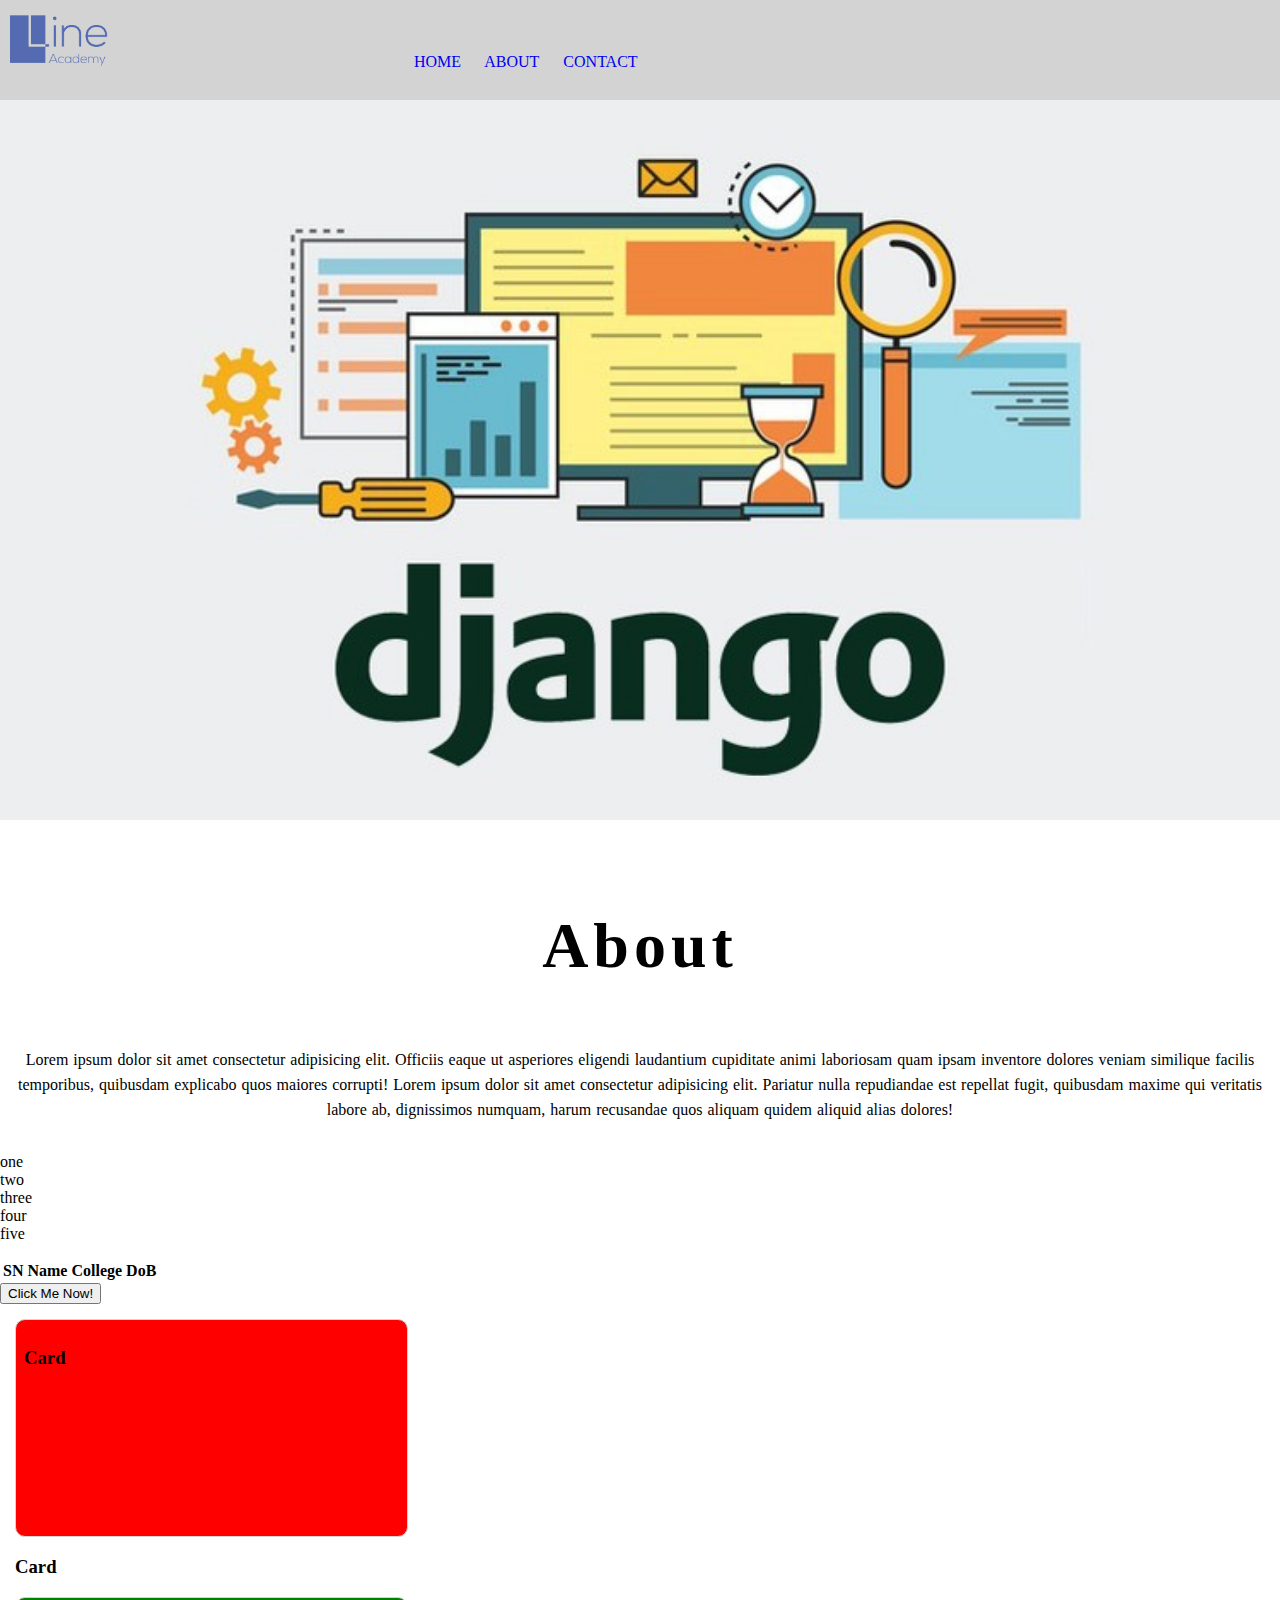
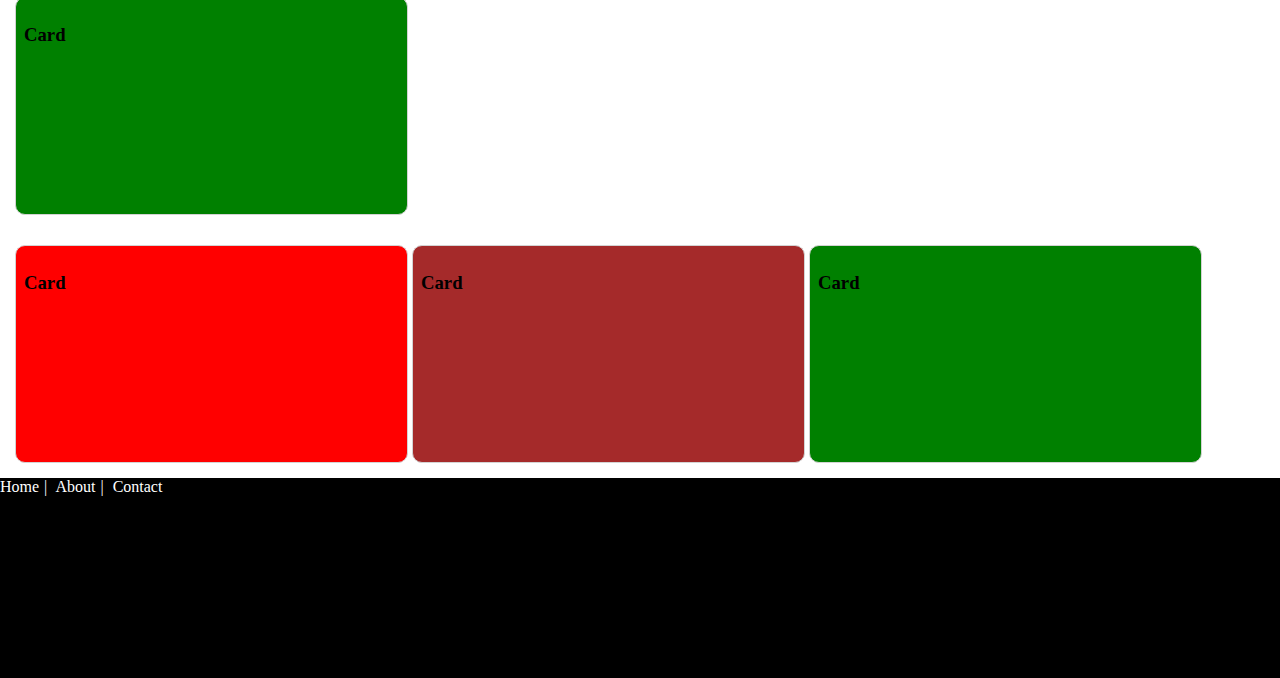
<file: index.html>
<html>

<head>
    <title>My Awesome project</title>
    <link rel="stylesheet" type="text/css" href="css/style.css">
</head>

<body>
    <div class="navbar">
        <img class="brand" src="img/logo.png" alt="Line Academy Logo">
        <span class="nav">
            <a href="index.html">Home</a>
            <a href="about.html">About</a>
            <a href="contact.html">Contact</a>
        </span>
    </div>
    <div class="body-wrapper">
        <div class="cover-image">
            <img src="img/cover.jpg" alt="Cover image">
        </div>


        <div class="about-section container">
            <h3 id="about-title-text">About</h3>
            <p>Lorem ipsum dolor sit amet consectetur adipisicing elit. Officiis eaque ut asperiores eligendi
                laudantium
                cupiditate animi laboriosam quam ipsam inventore dolores veniam similique facilis temporibus, quibusdam
                explicabo quos maiores corrupti! Lorem ipsum dolor sit amet consectetur adipisicing elit. Pariatur
                nulla
                repudiandae est repellat fugit, quibusdam maxime qui veritatis labore ab, dignissimos numquam, harum
                recusandae quos aliquam quidem aliquid alias dolores!</p>
        </div>

        <div class="parent-div" id="parent-id">
            <div class="test-div" id="testOne">one</div>
            <div class="test-div">two</div>
            <div class="test-div">three</div>
            <div class="test-div">four</div>
            <div class="test-div">five</div>
        </div>
        <!--
        <div class="container">
            <button id="clickBtn" > Click me</button>
        </div>

        <div class="container">
            <button id="text-generator">Click here for random text</button>
        </div>

        <div class="container">
            <div id="generated-text"></div>
        </div>

        <div class="container">
        <p id="typedValue"></p>
        <input type="text" id="id_name" placeholder="Please Enter a number">
            <button id="eventBtn">Event Firing Button</button>
        </div>




        <div id="new-element"></div>



        <div class="mapped">

        </div>
-->

        <ul id="student-list"></ul>

        <div id="forInnerHTML">

        </div>

        <table id="table">
            <thead>
                <tr>
                    <th>SN</th>
                    <th>Name</th>
                    <th>College</th>
                    <th>DoB</th>
                </tr>
            </thead>
            <tbody id="student-table">


            </tbody>
        </table>

        <div class="jquery-div">
            <button id="clickMeNow">Click Me Now!</button>
        </div>

        <div class="card-wrapper">
            <div class="container">
                <div class="card red">
                    <h3>Card</h3>
                </div>
                <div classready="card brown">
                    <h3>Card</h3>
                </div>
                <div class="card green">
                    <h3>Card</h3>
                </div>
            </div>
            <div class="container">
                <div class="card red">
                    <h3>Card</h3>
                </div>
                <div class="card brown">
                    <h3>Card</h3>
                </div>
                <div class="card green">
                    <h3>Card</h3>
                </div>
            </div>
        </div>
    </div>
    <div class="footer" id="my-footer">
        <div class="footer-navbar">
            <a href="index.html">Home</a>
            <a href="about.html">About</a>
            <a href="contact.html">Contact</a>
        </div>
    </div>
    <script src="js/jquery.js"></script>
    <script src="js/main.js"></script>
</body>

</html>
</file>
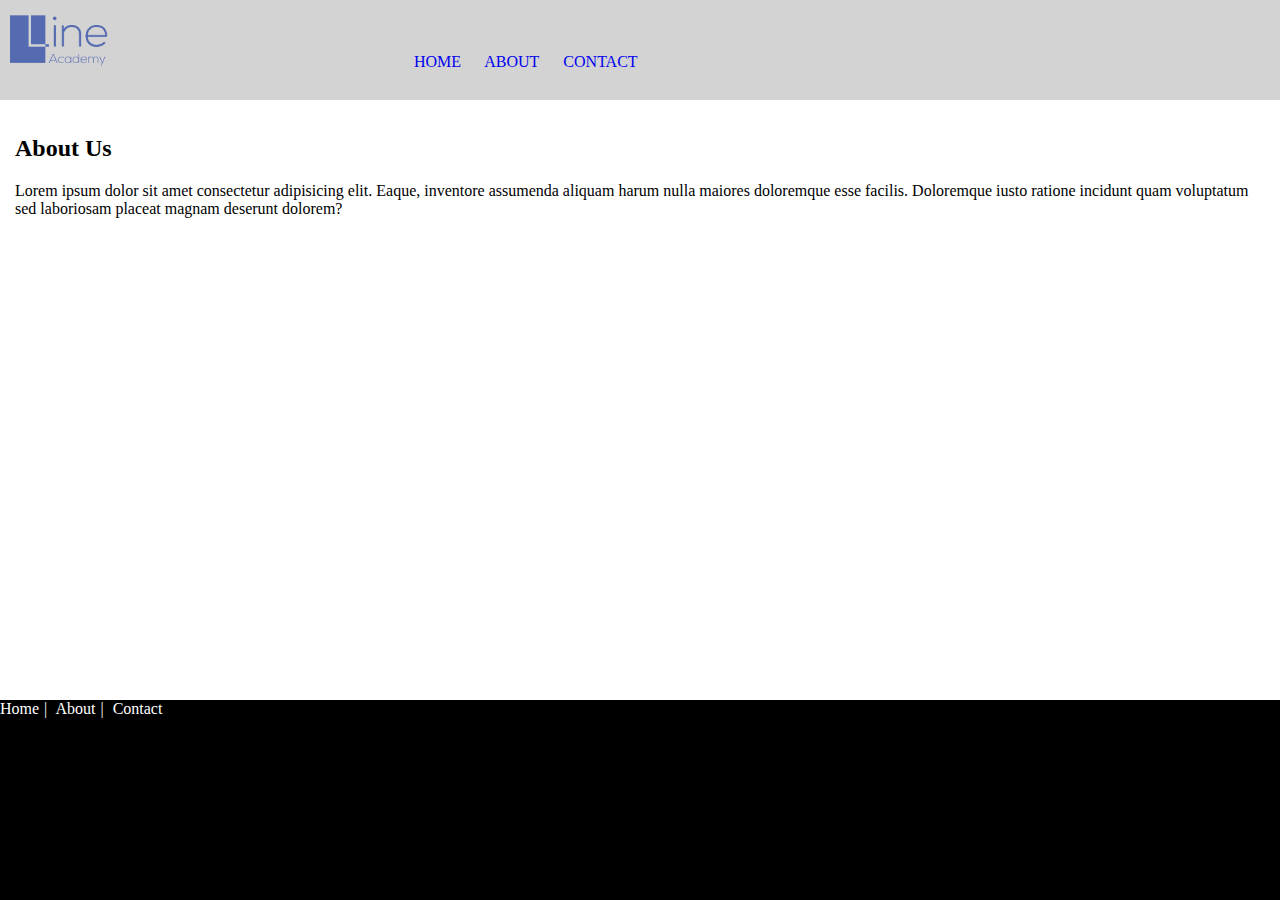
<file: about.html>
<html>

<head>
    <title>About | My Awesome project</title>
    <link rel="stylesheet" type="text/css" href="css/style.css">
</head>

<body>
    <div class="navbar">
        <img class="brand" src="img/logo.png" alt="Line Academy Logo">
        <span class="nav">
            <a href="index.html">Home</a>
            <a href="about.html">About</a>
            <a href="contact.html">Contact</a>
        </span>
    </div>
    <div class="body-wrapper container">
        <h2>About Us</h2>
        <p>Lorem ipsum dolor sit amet consectetur adipisicing elit. Eaque, inventore assumenda aliquam harum nulla maiores doloremque esse facilis. Doloremque iusto ratione incidunt quam voluptatum sed laboriosam placeat magnam deserunt dolorem?</p>
    </div>

    <div class="footer">
        <div class="footer-navbar">
            <a href="index.html">Home</a>
            <a href="about.html">About</a>
            <a href="contact.html">Contact</a>
        </div>
    </div>
</body>

</html>
</file>
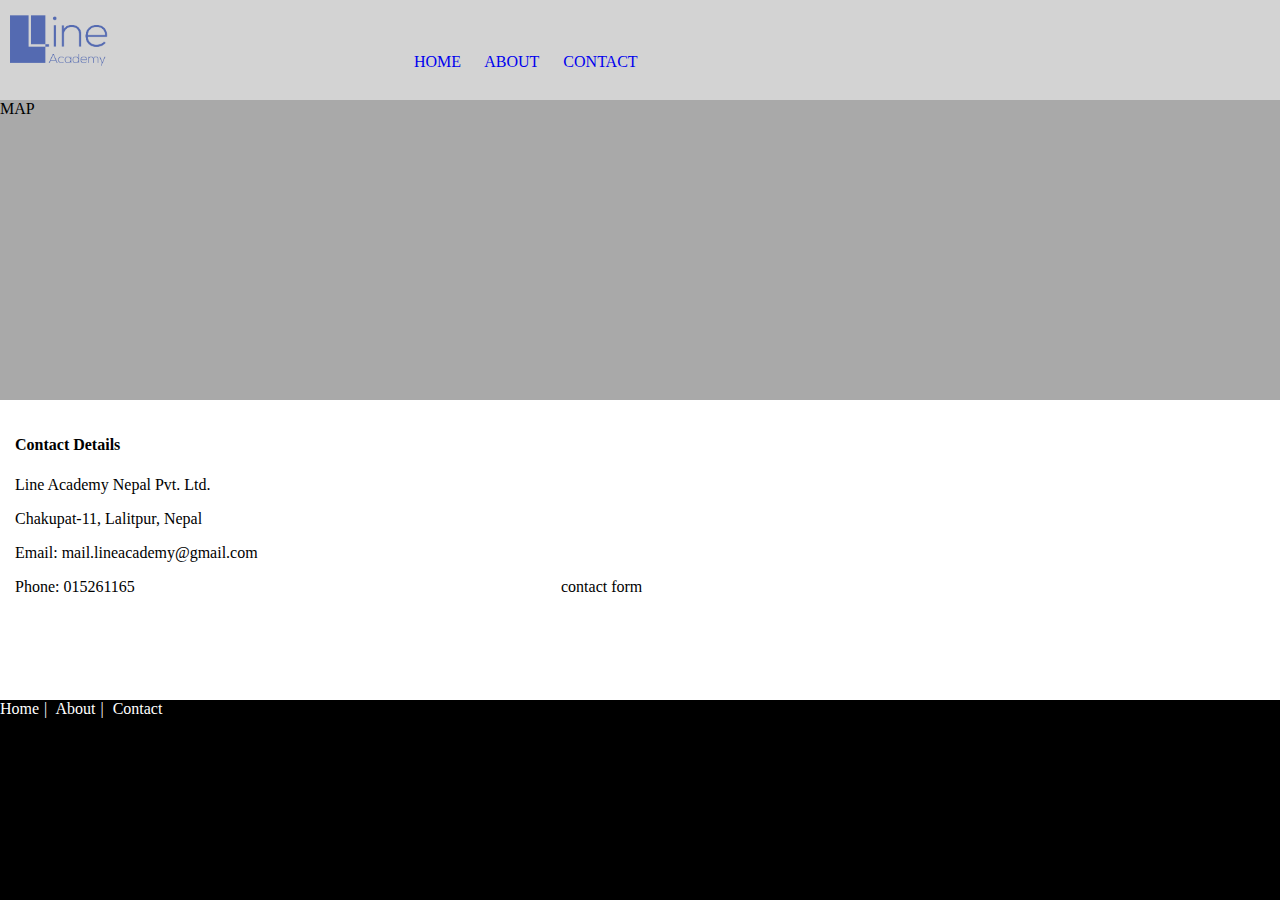
<file: contact.html>
<html>

<head>
    <title>Contact | My Awesome project</title>
    <link rel="stylesheet" type="text/css" href="css/style.css">
</head>

<body>
    <div class="navbar">
        <img class="brand" src="img/logo.png" alt="Line Academy Logo">
        <span class="nav">
            <a href="index.html">Home</a>
            <a href="about.html">About</a>
            <a href="contact.html">Contact</a>
        </span>
    </div>
    <div class="body-wrapper">
        <div class="contact-content">
            <div id="map">MAP</div>
            <div class="contact-detail container">
                <h4>Contact Details</h4>
                <p>Line Academy Nepal Pvt. Ltd.</p>
                <p>Chakupat-11, Lalitpur, Nepal</p>
                <p>Email: mail.lineacademy@gmail.com</p>
                <p>Phone: 015261165</p>
            </div>
            <div class="contact-detail container">contact form</div>
        </div>
    </div>

    <div class="footer">
        <div class="footer-navbar">
            <a href="index.html">Home</a>
            <a href="about.html">About</a>
            <a href="contact.html">Contact</a>
        </div>
    </div>
</body>

</html>
</file>
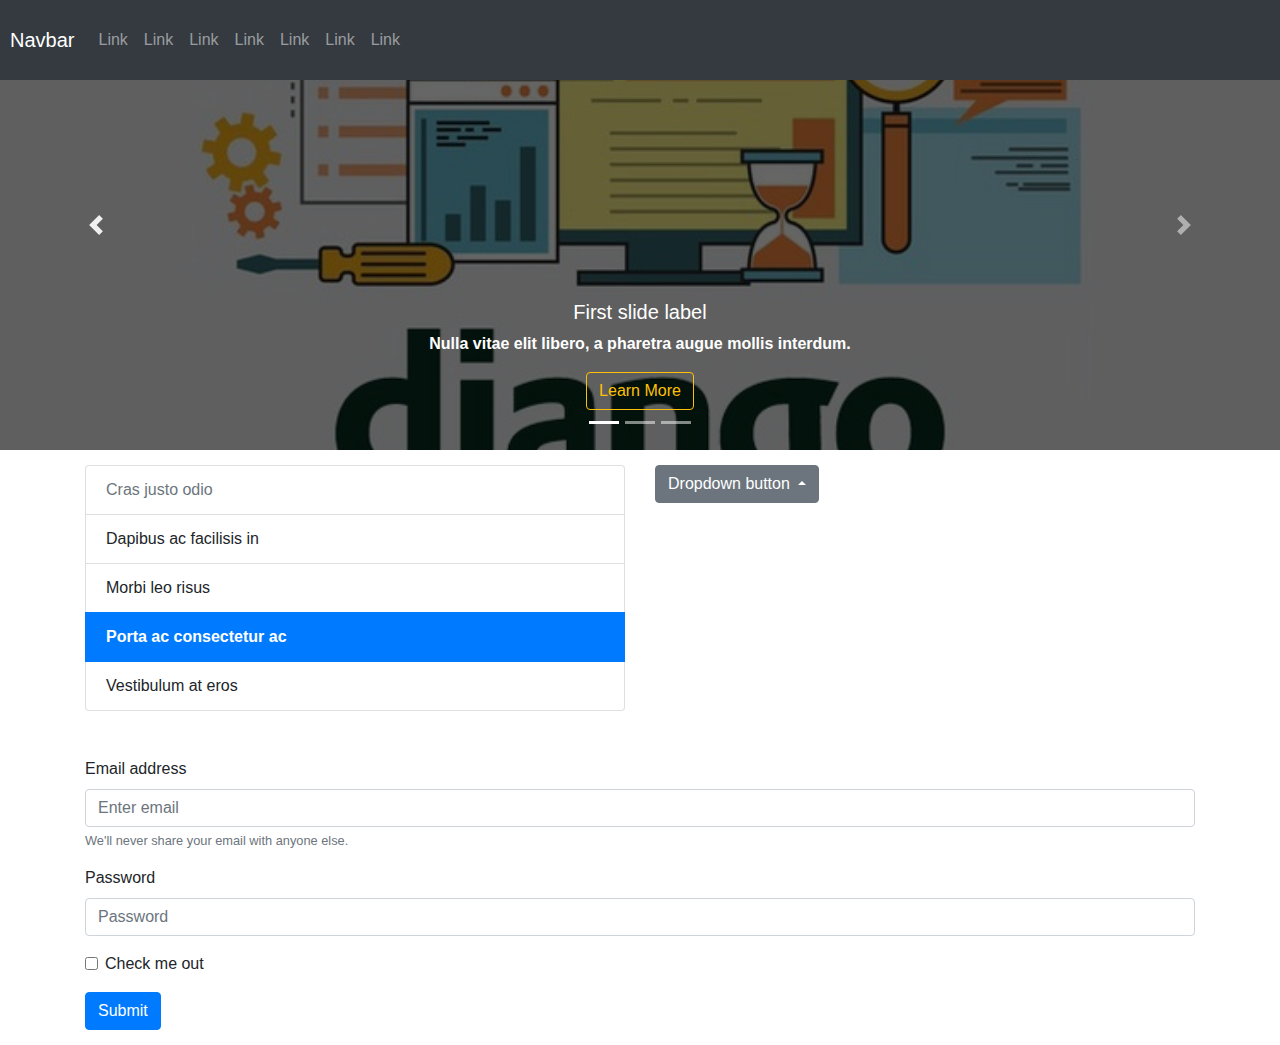
<file: learnbootstrap.html>
<!DOCTYPE html>
<html lang="en">

<head>
    <meta charset="UTF-8">
    <meta name="viewport" content="width=device-width, initial-scale=1.0">
    <meta http-equiv="X-UA-Compatible" content="ie=edge">
    <title>Learning Bootstrap</title>
    <link rel="stylesheet" href="https://stackpath.bootstrapcdn.com/bootstrap/4.3.1/css/bootstrap.min.css"
        integrity="sha384-ggOyR0iXCbMQv3Xipma34MD+dH/1fQ784/j6cY/iJTQUOhcWr7x9JvoRxT2MZw1T" crossorigin="anonymous">
    <link rel="stylesheet" href="css/style.css">
</head>

<body>

    <nav class="navbar navbar-expand-md bg-dark navbar-dark">
        <!-- Brand -->
        <a class="navbar-brand" href="#">Navbar</a>

        <!-- Toggler/collapsibe Button -->
        <button class="navbar-toggler" type="button" data-toggle="collapse" data-target="#collapsibleNavbar">
            <span class="navbar-toggler-icon"></span>
        </button>

        <!-- Navbar links -->
        <div class="collapse navbar-collapse" id="collapsibleNavbar">
            <ul class="navbar-nav">
                <li class="nav-item">
                    <a class="nav-link" href="#">Link</a>
                </li>
                <li class="nav-item">
                    <a class="nav-link" href="#">Link</a>
                </li>
                <li class="nav-item">
                    <a class="nav-link" href="#">Link</a>
                </li>
                <li class="nav-item">
                    <a class="nav-link" href="#">Link</a>
                </li>
                <li class="nav-item">
                    <a class="nav-link" href="#">Link</a>
                </li>
                <li class="nav-item">
                    <a class="nav-link" href="#">Link</a>
                </li>
                <li class="nav-item">
                    <a class="nav-link" href="#">Link</a>
                </li>
            </ul>
        </div>
    </nav>
    <div class="bd-example">
        <div id="carouselExampleCaptions" class="carousel slide" data-ride="carousel">
            <ol class="carousel-indicators">
                <li data-target="#carouselExampleCaptions" data-slide-to="0" class="active"></li>
                <li data-target="#carouselExampleCaptions" data-slide-to="1"></li>
                <li data-target="#carouselExampleCaptions" data-slide-to="2"></li>
            </ol>
            <div class="carousel-inner">
                <div class="carousel-item active">
                    <img src="img/cover.jpg" class="d-block w-100 fixed-height" alt="...">
                    <div class="overlay"></div>
                    <div class="carousel-caption d-none d-md-block">
                        <h5>First slide label</h5>
                        <p>Nulla vitae elit libero, a pharetra augue mollis interdum.</p>
                        <button class="btn btn-outline-warning">Learn More</button>
                    </div>
                </div>
                <div class="carousel-item">
                    <img src="img/mountain.jpeg" class="d-block w-100 fixed-height" alt="...">
                    <div class="overlay"></div>
                    <div class="carousel-caption d-none d-md-block">
                        <h5>Second slide label</h5>
                        <p>Lorem ipsum dolor sit amet, consectetur adipiscing elit.</p>
                    </div>
                </div>
                <div class="carousel-item">
                    <img src="img/city.jpg" class="d-block w-100 fixed-height" alt="...">
                    <div class="overlay"></div>
                    <div class="carousel-caption d-none d-md-block">
                        <h5>Third slide label</h5>
                        <p>Praesent commodo cursus magna, vel scelerisque nisl consectetur.</p>
                    </div>
                </div>
            </div>
            <a class="carousel-control-prev" href="#carouselExampleCaptions" role="button" data-slide="prev">
                <span class="carousel-control-prev-icon" aria-hidden="true"></span>
                <span class="sr-only">Previous</span>
            </a>
            <a class="carousel-control-next" href="#carouselExampleCaptions" role="button" data-slide="next">
                <span class="carousel-control-next-icon" aria-hidden="true"></span>
                <span class="sr-only">Next</span>
            </a>
        </div>
    </div>
    <div class="container">
        <div class="row">
            <div class="col">
                <ul class="list-group">
                    <li class="list-group-item disabled" aria-disabled="true">Cras justo odio</li>
                    <li class="list-group-item">Dapibus ac facilisis in</li>
                    <li class="list-group-item">Morbi leo risus</li>
                    <li class="list-group-item active">Porta ac consectetur ac</li>
                    <li class="list-group-item">Vestibulum at eros</li>
                </ul>
            </div>
            <div class="col">
                <div class="dropdown dropup">
                    <button class="btn btn-secondary dropdown-toggle" type="button" id="dropdownMenuButton"
                        data-toggle="dropdown" aria-haspopup="true" aria-expanded="false">
                        Dropdown button
                    </button>
                    <div class="dropdown-menu" aria-labelledby="dropdownMenuButton">
                        <a class="dropdown-item" href="#">Action</a>
                        <a class="dropdown-item" href="#">Another action</a>
                        <a class="dropdown-item" href="#">Something else here</a>
                    </div>
                </div>
            </div>
        </div>
    </div>

    <div class="container mt-3">
        <div class="row">
            <div class="col">
                <form>
                    <div class="form-group">
                        <label for="email">Email address</label>
                        <input type="email" class="form-control" id="email" aria-describedby="emailHelp"
                            placeholder="Enter email">
                        <small id="emailHelp" class="form-text text-muted">We'll never share your email with anyone
                            else.</small>
                    </div>
                    <div class="form-group">
                        <label for="password">Password</label>
                        <input type="password" class="form-control" id="password" placeholder="Password">
                    </div>
                    <div class="form-group form-check">
                        <input type="checkbox" class="form-check-input" id="id_checkbox">
                        <label class="form-check-label" for="id_checkbox">Check me out</label>
                    </div>
                    <button type="submit" class="btn btn-primary">Submit</button>
                </form>
            </div>
        </div>
    </div>

    <script src="https://code.jquery.com/jquery-3.3.1.slim.min.js"
        integrity="sha384-q8i/X+965DzO0rT7abK41JStQIAqVgRVzpbzo5smXKp4YfRvH+8abtTE1Pi6jizo" crossorigin="anonymous">
    </script>
    <script src="https://cdnjs.cloudflare.com/ajax/libs/popper.js/1.14.7/umd/popper.min.js"
        integrity="sha384-UO2eT0CpHqdSJQ6hJty5KVphtPhzWj9WO1clHTMGa3JDZwrnQq4sF86dIHNDz0W1" crossorigin="anonymous">
    </script>
    <script src="https://stackpath.bootstrapcdn.com/bootstrap/4.3.1/js/bootstrap.min.js"
        integrity="sha384-JjSmVgyd0p3pXB1rRibZUAYoIIy6OrQ6VrjIEaFf/nJGzIxFDsf4x0xIM+B07jRM" crossorigin="anonymous">
    </script>

</body>

</html>
</file>
<file: css/style.css>
/* General */
body {
  margin: 0;
  position: relative;
}

.active {
  color: red;
  font-weight: bold;
  /* text-decoration: underline; */
}

.normal {
  color: inherit;
  font-weight: 100;
  text-decoration: none;
}

.footer {
  position: absolute;
  bottom: 0;
  left: 0;
  width: 100%;
  height: 200px;
  background-color: black;
  color: white;
}

.container {
  padding: 15px;
}

.body-wrapper {
  margin-top: 100px;
}

.red {
  background-color: red;
}

.green {
  background-color: green;
}

.brown {
  background-color: brown;
}

/*****  Home page CSS *******/
.brand {
  width: 100px;
}

.navbar {
  position: fixed;
  background-color: lightgray;
  padding: 10px;
  width: 100%;
  height: 80px;
  top: 0;
  left: 0;
  z-index: 1;
}

.nav {
  /* display: inline-block; */
  margin-left: 300px;
  position: relative;
}

.nav a {
  margin-right: 20px;
  text-transform: uppercase;
  text-decoration: none;
}

.nav a:last-child {
  margin-right: 0;
}

.nav a:hover {
  font-weight: bold;
}

.cover-image {
  /* margin-top: 80px; */
  position: relative;
}

.cover-image img {
  width: 100%;
}

.about-section {
  margin-top: 10px;
  /* padding: 0 22px; */
}

.about-section h3 {
  /* font-size: 32px; */
  font-size: 5vw;
  text-align: center;
  letter-spacing: 5px;
}

.about-section p {
  text-align: center;
  line-height: 25px;
  word-spacing: 1px;
}

.card {
  display: inline-block;
  width: 30%;
  height: 200px;
  border: 1px solid lightgray;
  padding: 8px;
  border-radius: 10px;
}

.card:hover {
  background-color: white;
  cursor: pointer;
}

.card-wrapper {
  padding-bottom: 200px;
}

.footer-navbar a {
  color: white;
  text-decoration: none;
}

.footer-navbar a::after {
  content: "|";
  margin-left: 5px;
  margin-right: 5px;
  /* border: 1px solid red;  */
}

.footer-navbar a:last-child::after {
  content: "";
}

/* End of Home page css */

/* Contact Page Styles */
.contact-content {
  padding-bottom: 200px;
}

#map {
  width: 100%;
  height: 300px;
  background-color: darkgray;
}

.contact-detail {
  display: inline-block;
  width: 40%;
}

.overlay {
  background-color: rgba(0, 0, 0, 0.6);
  position: absolute;
  top: 0;
  left: 0;
  width: 100%;
  height: 100%;
}

.fixed-height {
  height: 450px;
  object-fit: cover;
  object-position: center;

}
</file>
